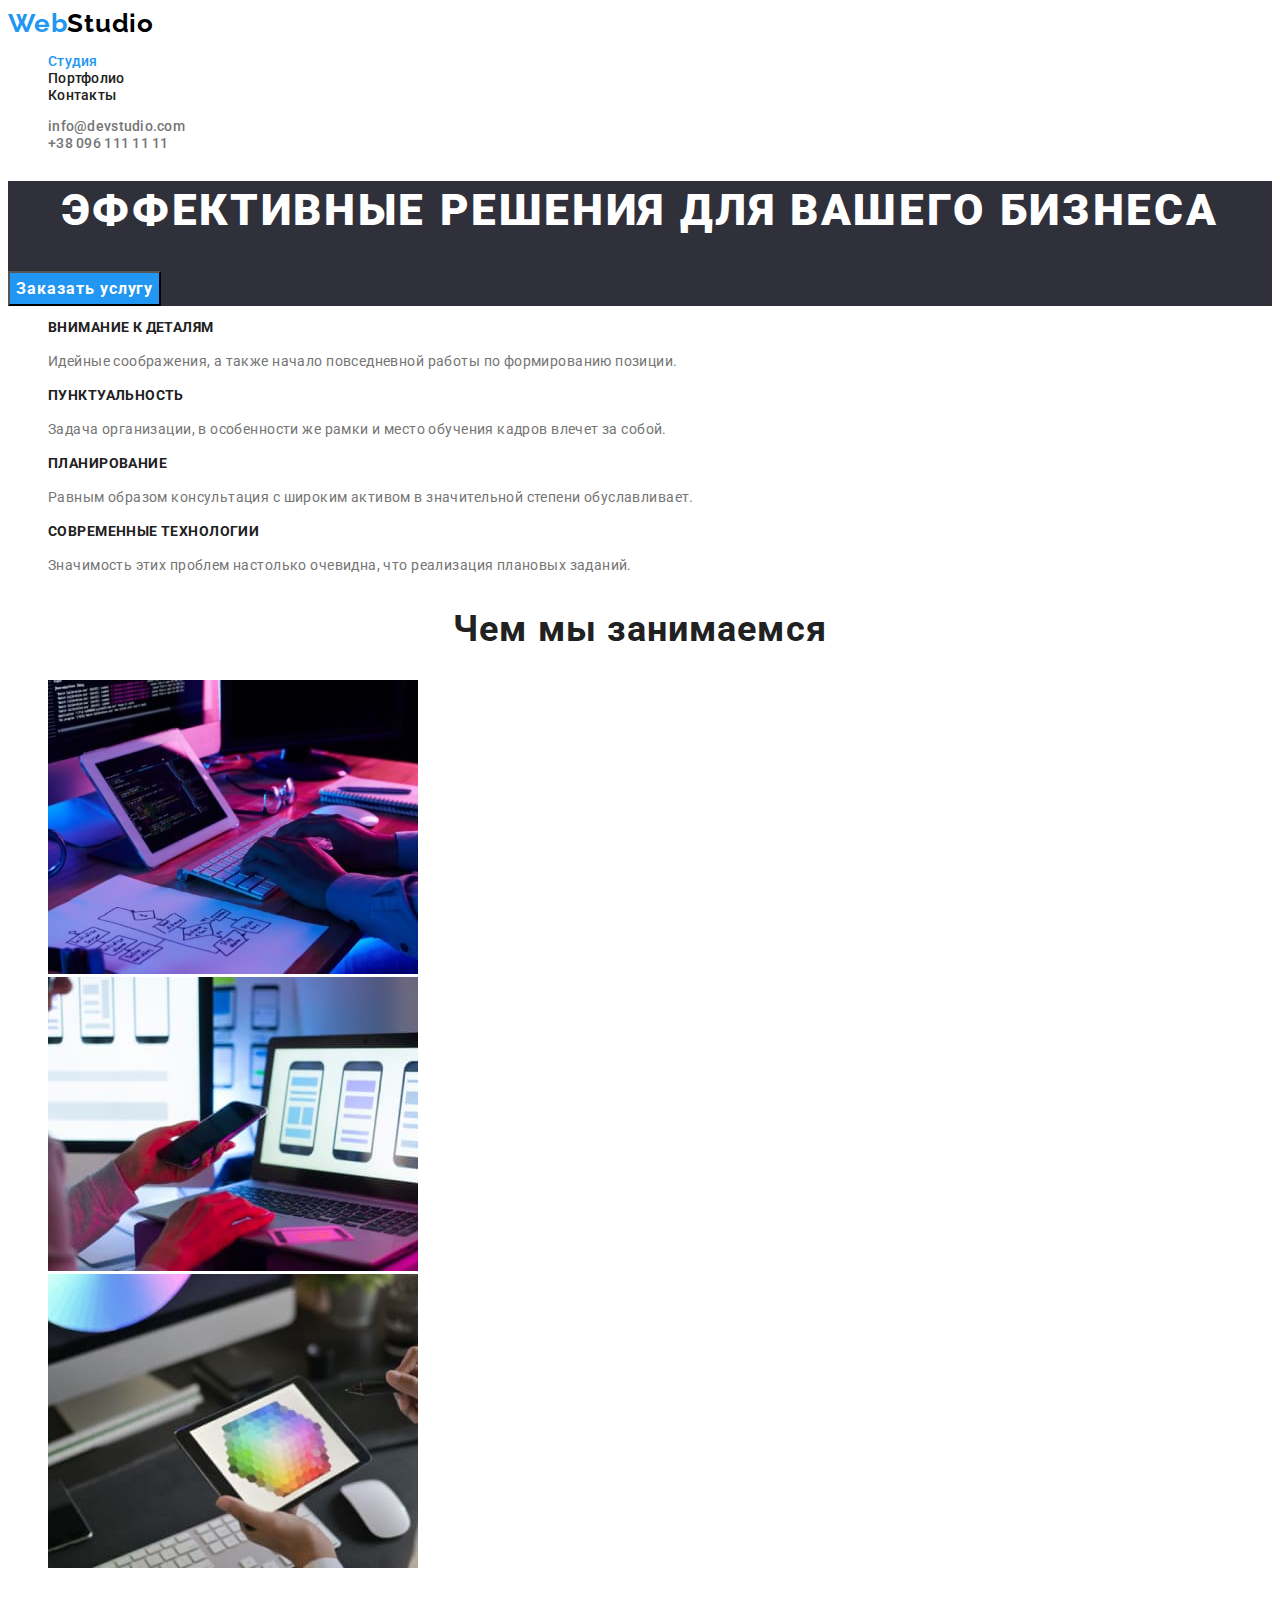
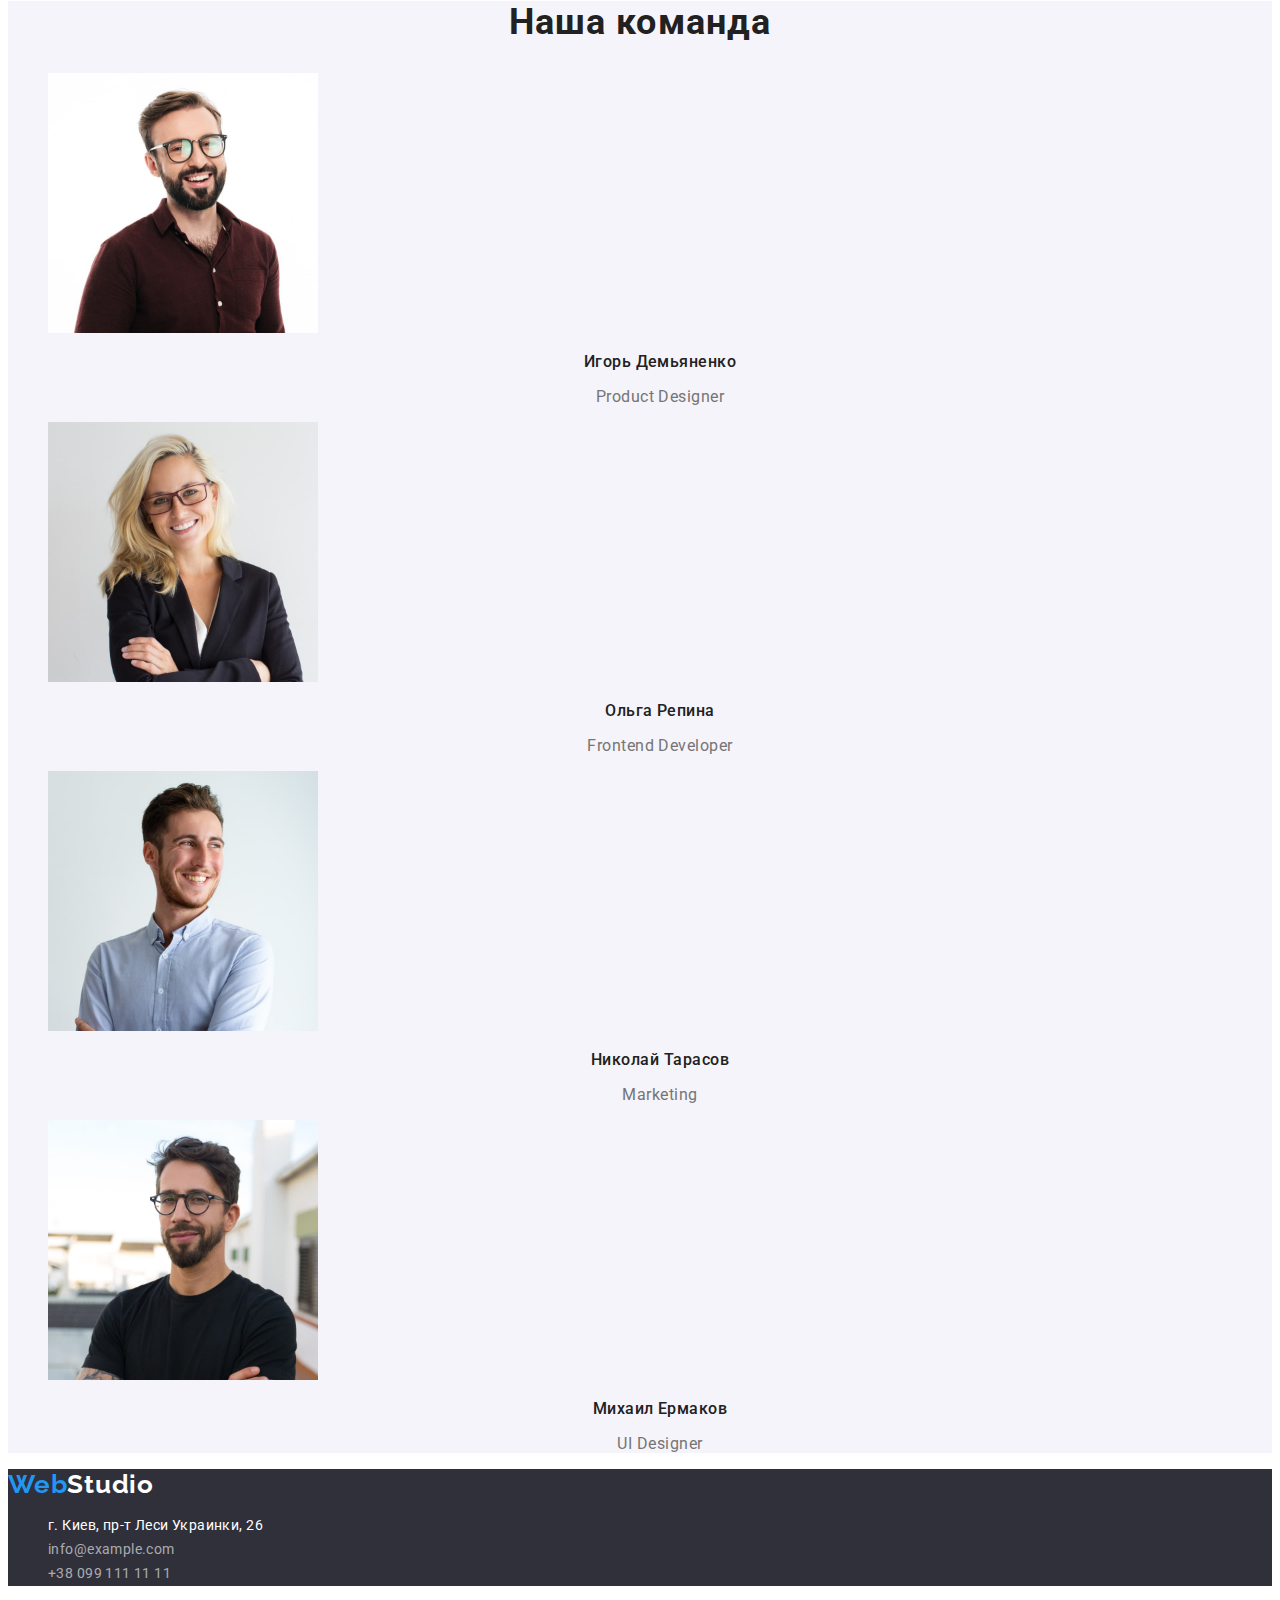
<file: index.html>
<!DOCTYPE html>
<html lang="ru">
  <head>
    <meta charset="UTF-8" />
    <meta http-equiv="X-UA-Compatible" content="IE=edge" />
    <meta name="viewport" content="width=device-width, initial-scale=1.0" />

    <title>WebStudio</title>

    <link rel="preconnect" href="https://fonts.googleapis.com" />
    <link rel="preconnect" href="https://fonts.gstatic.com" crossorigin />
    <link
      href="https://fonts.googleapis.com/css2?family=Raleway:wght@700&family=Roboto:wght@400;500;700;900&display=swap"
      rel="stylesheet"
    />
    <link rel="stylesheet" href="./css/styles.css" />
  </head>
  <body>
    <header class="header">
      <div class="container">
        <nav class="header-navigation">
          <a href="" class="logo"><span class="accent">Web</span>Studio</a>
          <ul class="header-list list">
            <li class="header-item">
              <a href="./index.html" class="header-link link current">Студия</a>
            </li>
            <li class="header-item">
              <a href="./portfolio.html" class="header-link link">Портфолио</a>
            </li>
            <li class="header-item">
              <a href="" class="header-link link">Контакты</a>
            </li>
          </ul>
        </nav>
        <ul class="header-list list">
          <li class="header-item">
            <a class="header-mail link" href="mailto:info@devstudio.com">info@devstudio.com</a>
          </li>
          <li>
            <a class="header-tel link" href="tel:+380961111111">+38 096 111 11 11</a>
          </li>
        </ul>
      </div>
    </header>
    <main>
      <section class="hero">
        <h1 class="hero-title">Эффективные решения для вашего бизнеса</h1>
        <button type="button" class="hero-button">Заказать услугу</button>
      </section>
      <section class="description">
        <h2 class="description-main-title visually-hidden">Описание</h2>
        <ul class="description-list list">
          <li class="description-item">
            <h3 class="description-title">Внимание к деталям</h3>
            <p class="description-text">
              Идейные соображения, а также начало повседневной работы по формированию позиции.
            </p>
          </li>
          <li class="description-item">
            <h3 class="description-title">Пунктуальность</h3>
            <p class="description-text">
              Задача организации, в особенности же рамки и место обучения кадров влечет за собой.
            </p>
          </li>
          <li class="description-item">
            <h3 class="description-title">Планирование</h3>
            <p class="description-text">
              Равным образом консультация с широким активом в значительной степени обуславливает.
            </p>
          </li>
          <li class="description-item">
            <h3 class="description-title">Современные технологии</h3>
            <p class="description-text">
              Значимость этих проблем настолько очевидна, что реализация плановых заданий.
            </p>
          </li>
        </ul>
      </section>
      <section class="examples">
        <h2 class="examples-title">Чем мы занимаемся</h2>
        <ul class="examples-list list">
          <li class="examples-item">
            <img
              class="examples-image"
              src="./images/pic1.jpg"
              alt="Верстка"
              width="370"
              height="294"
            />
          </li>
          <li class="examples-item">
            <img
              class="examples-image"
              src="./images/pic2.jpg"
              alt="Мобильное приложение"
              width="370"
              height="294"
            />
          </li>
          <li class="examples-item">
            <img
              class="examples-image"
              src="./images/pic3.jpg"
              alt="Программное обеспечение"
              width="370"
              height="294"
            />
          </li>
        </ul>
      </section>
      <section class="team">
        <h2 class="team-main-title">Наша команда</h2>
        <ul class="team-list list">
          <li class="team-item">
            <img
              class="team-image"
              src="./images/photo1.jpg"
              alt="Игорь Демьяненко"
              width="270"
              height="260"
            />
            <h3 class="team-title">Игорь Демьяненко</h3>
            <p class="team-text">Product Designer</p>
          </li>
          <li class="team-item">
            <img
              class="team-image"
              src="./images/photo2.jpg"
              alt="Ольга Репина"
              width="270"
              height="260"
            />
            <h3 class="team-title">Ольга Репина</h3>
            <p class="team-text">Frontend Developer</p>
          </li>
          <li class="team-item">
            <img
              class="team-image"
              src="./images/photo3.jpg"
              alt="Николай Тарасов"
              width="270"
              height="260"
            />
            <h3 class="team-title">Николай Тарасов</h3>
            <p class="team-text">Marketing</p>
          </li>
          <li class="team-item">
            <img
              class="team-image"
              src="./images/photo4.jpg"
              alt="Михаил Ермаков"
              width="270"
              height="260"
            />
            <h3 class="team-title">Михаил Ермаков</h3>
            <p class="team-text">UI Designer</p>
          </li>
        </ul>
      </section>
    </main>
    <footer class="footer">
      <a href="" class="logo"><span class="accent">Web</span>Studio</a>
      <address class="footer-adress">
        <ul class="footer-list list">
          <li class="footer-item">
            <a
              class="footer-link"
              href="https://goo.gl/maps/xiwfKXUequ1vyFDw5"
              target="blank"
              rel="noopener, noindex, nofollow "
            >
              г. Киев, пр-т Леси Украинки, 26</a
            >
          </li>
          <li class="footer-item">
            <a class="footer-mail link" href="mailto:info@example.com">info@example.com</a>
          </li>
          <li class="footer-item">
            <a class="footer-tel link" href="tel:+380991111111">+38 099 111 11 11</a>
          </li>
        </ul>
      </address>
    </footer>
  </body>
</html>
</file>
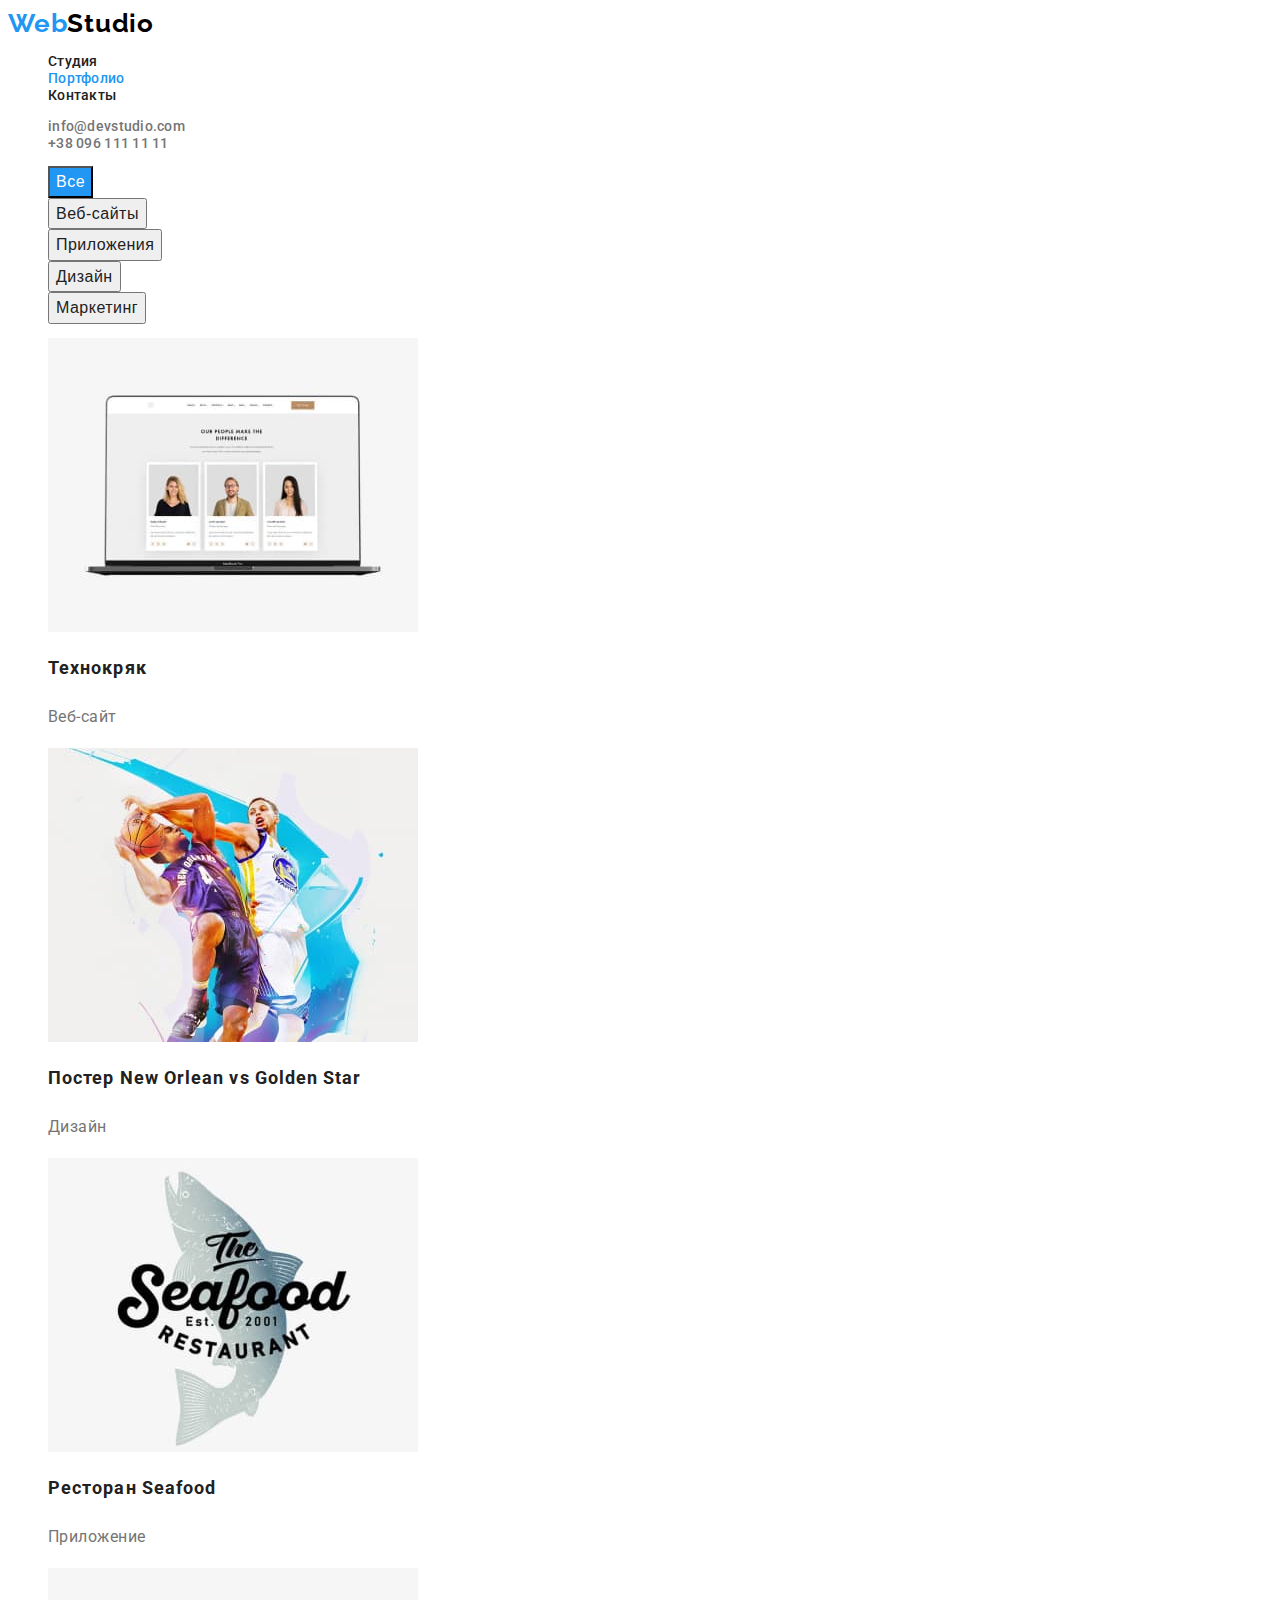
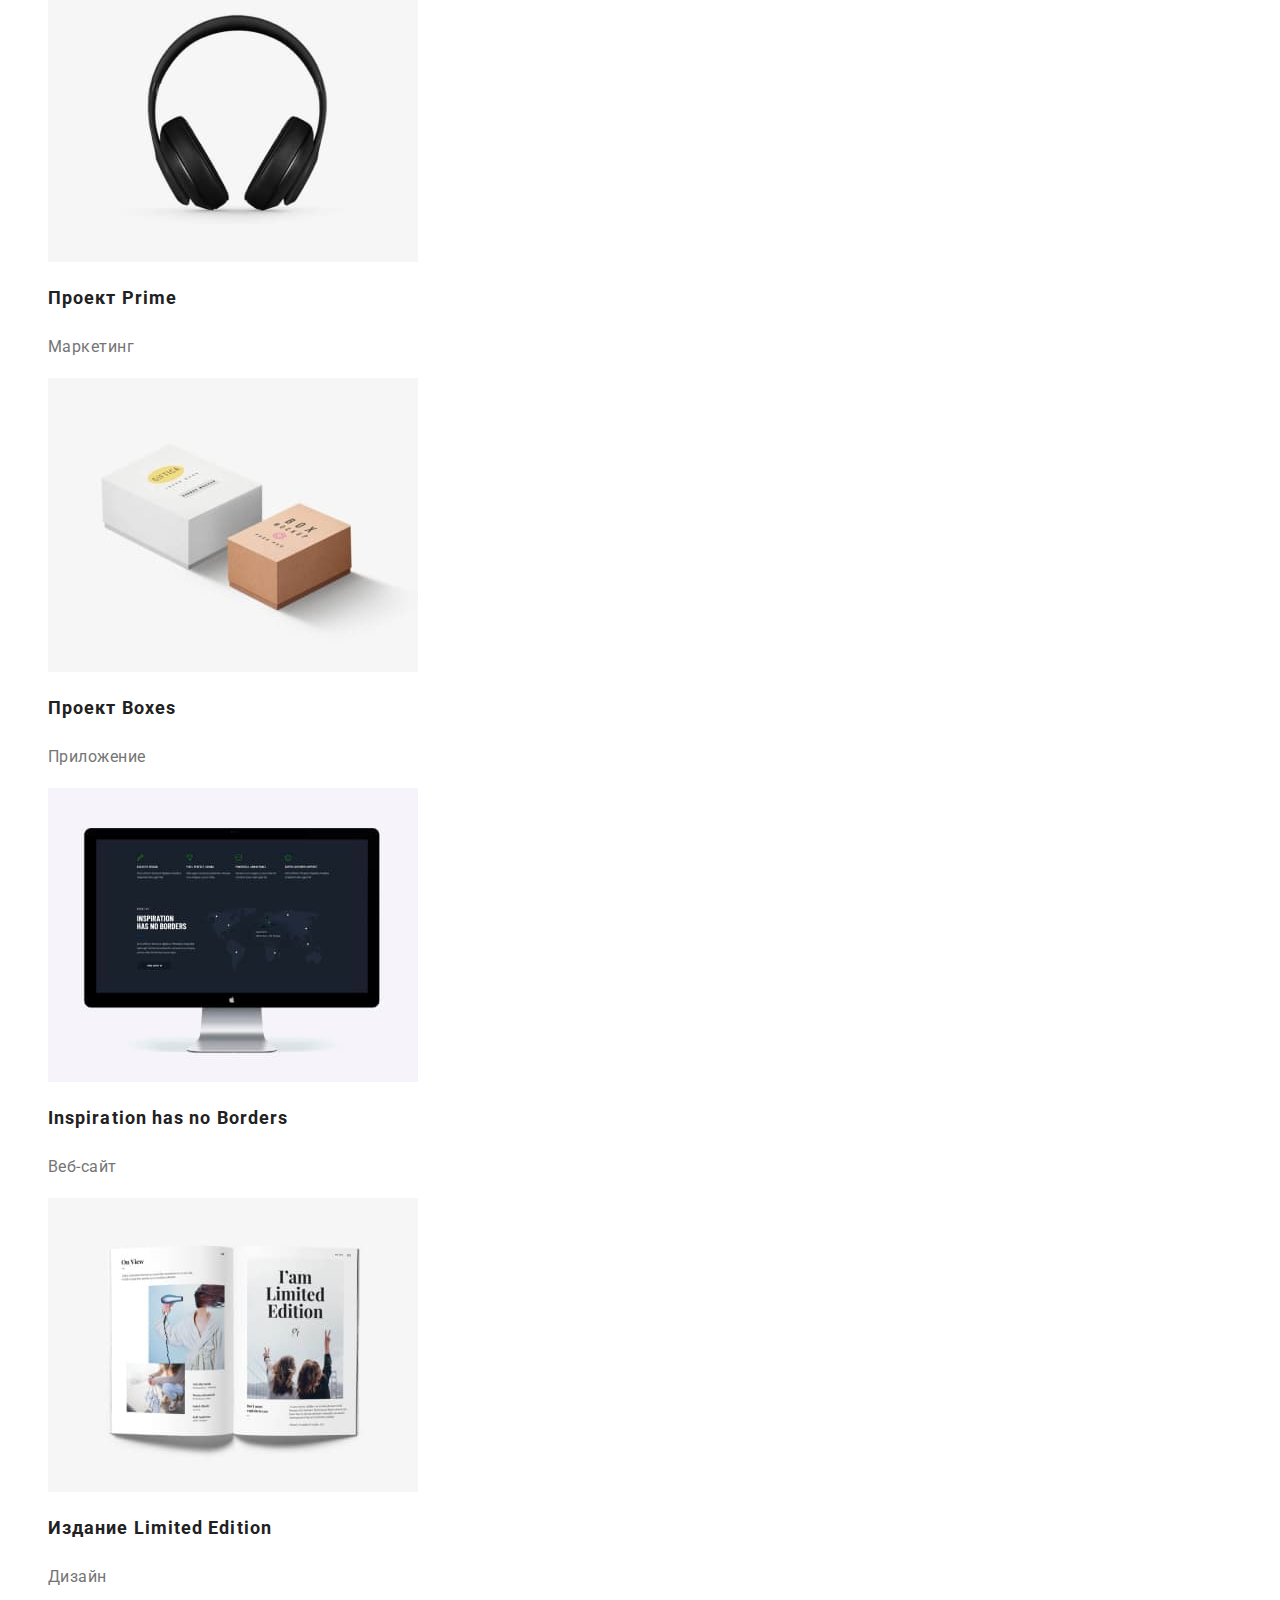
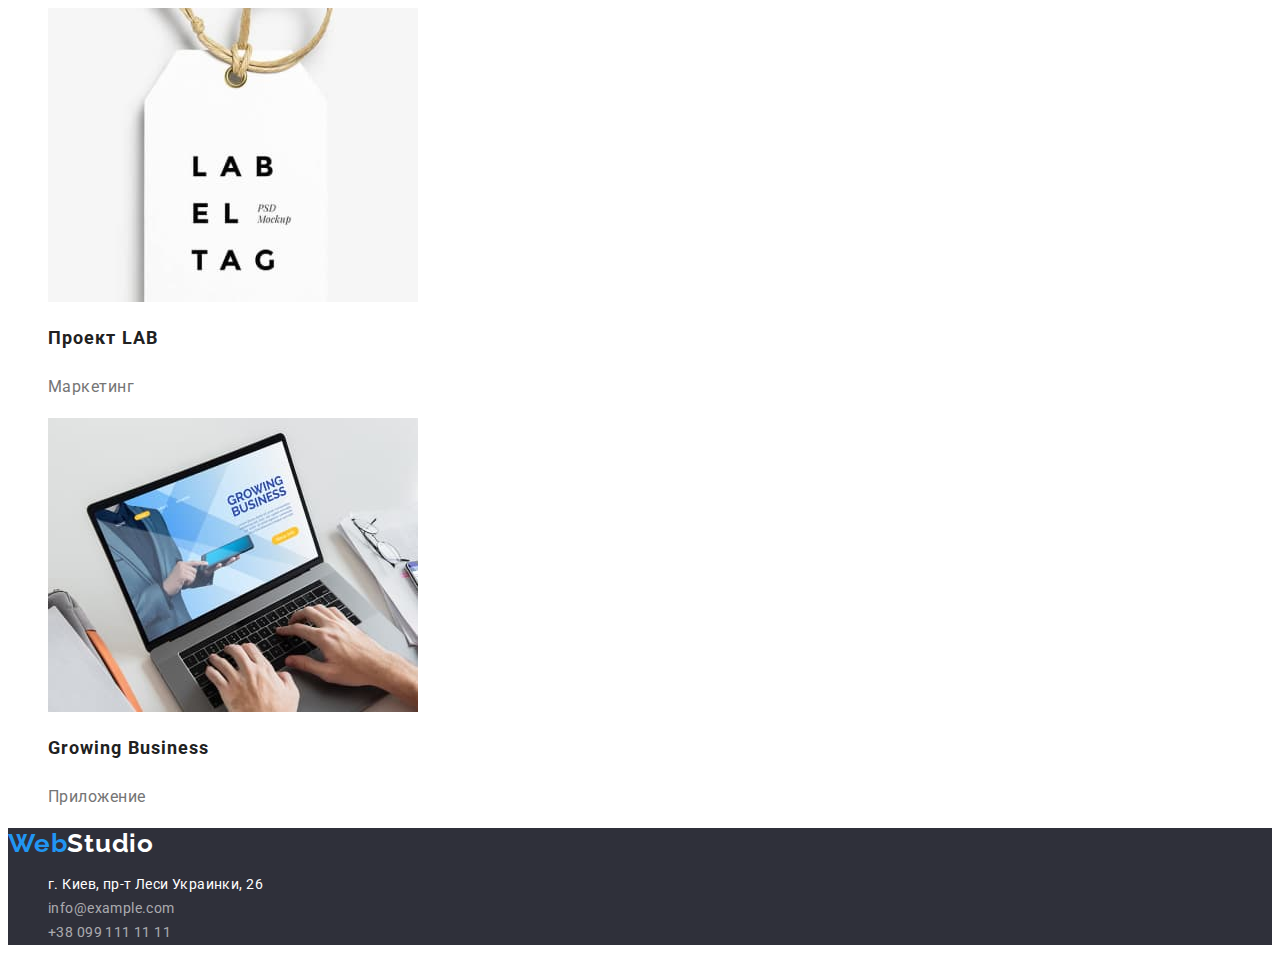
<file: portfolio.html>
<!DOCTYPE html>
<html lang="ru">
  <head>
    <meta charset="UTF-8" />
    <meta http-equiv="X-UA-Compatible" content="IE=edge" />
    <meta name="viewport" content="width=device-width, initial-scale=1.0" />

    <title>Portfolio</title>

    <link rel="preconnect" href="https://fonts.googleapis.com" />
    <link rel="preconnect" href="https://fonts.gstatic.com" crossorigin />
    <link
      href="https://fonts.googleapis.com/css2?family=Raleway:wght@700&family=Roboto:wght@400;500;700;900&display=swap"
      rel="stylesheet"
    />
    <link rel="stylesheet" href="./css/styles.css" />
  </head>
  <body>
    <header class="header">
      <nav class="header-navigation">
        <a href="" class="logo"><span class="accent">Web</span>Studio</a>
        <ul class="header-list list">
          <li class="header-item">
            <a href="./index.html" class="header-link link">Студия</a>
          </li>
          <li class="header-item">
            <a href="" class="header-link link current">Портфолио</a>
          </li>
          <li class="header-item">
            <a href="" class="header-link link">Контакты</a>
          </li>
        </ul>
      </nav>
      <ul class="header-list list">
        <li class="header-item">
          <a class="header-mail link" href="mailto:info@devstudio.com">info@devstudio.com</a>
        </li>
        <li>
          <a class="header-tel link" href="tel:+380961111111">+38 096 111 11 11</a>
        </li>
      </ul>
    </header>
    <main>
      <section class="portfolio">
        <h1 class="portfolio-main-title visually-hidden">portfolio</h1>
        <ul class="portfolio-list-link-btn list">
          <li class="portfolio-item">
            <button type="button" class="portfolio-button current">Все</button>
          </li>
          <li class="portfolio-item">
            <button type="button" class="portfolio-button">Веб-сайты</button>
          </li>
          <li class="portfolio-item">
            <button type="button" class="portfolio-button">Приложения</button>
          </li>
          <li class="portfolio-item">
            <button type="button" class="portfolio-button">Дизайн</button>
          </li>
          <li class="portfolio-item">
            <button type="button" class="portfolio-button">Маркетинг</button>
          </li>
        </ul>
        <ul class="portfolio-list-link list">
          <li class="portfolio-item">
            <a href="" class="portfolio-link link">
              <img
                src="./images/portfolio/portfolio-1.jpg"
                alt="Главная страница сайта"
                width="370"
                height="294"
              />
              <h2 class="portfolio-title">Технокряк</h2>
              <p class="portfolio-text">Веб-сайт</p>
            </a>
          </li>
          <li class="portfolio-item">
            <a href="" class="portfolio-link link">
              <img
                src="./images/portfolio/portfolio-2.jpg"
                alt="постер баскетбольного матча"
                width="370"
                height="294"
              />
              <h2 class="portfolio-title">Постер New Orlean vs Golden Star</h2>
              <p class="portfolio-text">Дизайн</p>
            </a>
          </li>
          <li class="portfolio-item">
            <a href="" class="portfolio-link link">
              <img
                src="./images/portfolio/portfolio-3.jpg"
                alt="логотип ресторана рыба"
                width="370"
                height="294"
              />
              <h2 class="portfolio-title">Ресторан Seafood</h2>
              <p class="portfolio-text">Приложение</p>
            </a>
          </li>
          <li class="portfolio-item">
            <a href="" class="portfolio-link link">
              <img
                src="./images/portfolio/portfolio-4.jpg"
                alt="наушники"
                width="370"
                height="294"
              />
              <h2 class="portfolio-title">Проект Prime</h2>
              <p class="portfolio-text">Маркетинг</p>
            </a>
          </li>
          <li class="portfolio-item">
            <a href="" class="portfolio-link link">
              <img
                src="./images/portfolio/portfolio-5.jpg"
                alt="две коробки"
                width="370"
                height="294"
              />
              <h2 class="portfolio-title">Проект Boxes</h2>
              <p class="portfolio-text">Приложение</p>
            </a>
          </li>
          <li class="portfolio-item">
            <a href="" class="portfolio-link link">
              <img
                src="./images/portfolio/portfolio-6.jpg"
                alt="картинка на компьтере с границами
              континентов "
                width="370"
                height="294"
              />
              <h2 class="portfolio-title">Inspiration has no Borders</h2>
              <p class="portfolio-text">Веб-сайт</p>
            </a>
          </li>
          <li class="portfolio-item">
            <a href="" class="portfolio-link link">
              <img
                src="./images/portfolio/portfolio-7.jpg"
                alt="брошура с картинками"
                width="370"
                height="294"
              />
              <h2 class="portfolio-title">Издание Limited Edition</h2>
              <p class="portfolio-text">Дизайн</p>
            </a>
          </li>
          <li class="portfolio-item">
            <a href="" class="portfolio-link link">
              <img
                src="./images/portfolio/portfolio-8.jpg"
                alt="ярлык на веревке"
                width="370"
                height="294"
              />
              <h2 class="portfolio-title">Проект LAB</h2>
              <p class="portfolio-text">Маркетинг</p>
            </a>
          </li>
          <li class="portfolio-item">
            <a href="" class="portfolio-link link">
              <img
                src="./images/portfolio/portfolio-9.jpg"
                alt="работа за ноутбуком"
                width="370"
                height="294"
              />
              <h2 class="portfolio-title">Growing Business</h2>
              <p class="portfolio-text">Приложение</p>
            </a>
          </li>
        </ul>
      </section>
    </main>

    <footer class="footer">
      <a href="" class="logo"><span class="accent">Web</span>Studio</a>
      <address class="footer-adress">
        <ul class="footer-list list">
          <li class="footer-item">
            <a
              class="footer-link"
              href="https://goo.gl/maps/xiwfKXUequ1vyFDw5"
              target="blank"
              rel="noopener, noindex, nofollow "
            >
              г. Киев, пр-т Леси Украинки, 26</a
            >
          </li>
          <li class="footer-item">
            <a class="footer-mail link" href="mailto:info@example.com">info@example.com</a>
          </li>
          <li class="footer-item">
            <a class="footer-tel link" href="tel:+380991111111">+38 099 111 11 11</a>
          </li>
        </ul>
      </address>
    </footer>
  </body>
</html>
</file>
<file: css/styles.css>
:root {
  --title-color: #212121;
  --accent-color: #2196f3;
  --primary-text-color: #757575;
  --primary-white-color: #ffffff;
}
body {
  font-family: 'Roboto', sans-serif;
  color: #757575;
  background-color: var(--primary-white-color);
  font-size: 14px;
}
.link {
  text-decoration: none;
}
.link:hover,
.link:focus {
  color: var(--accent-color);
}
.list {
  list-style: none;
}
.visually-hidden {
  position: absolute;
  white-space: nowrap;
  width: 1px;
  height: 1px;
  overflow: hidden;
  border: 0;
  padding: 0;
  clip: rect(0 0 0 0);
  clip-path: inset(50%);
  margin: -1px;
}
/* ----------------------------------------------header--------------------------------------------------- */
.logo {
  font-family: 'Raleway';
  font-weight: 700;
  font-size: 26px;
  line-height: 1.2;
  letter-spacing: 0.03em;
  color: var(--accent-color);
  color: #000000;
  text-decoration: none;
}
.header-link {
  font-family: inherit;
  font-weight: 500;
  font-size: 14px;
  line-height: 1.14;
  letter-spacing: 0.02em;
  color: #212121;
}
.header-link.current {
  color: var(--accent-color);
}
.accent {
  color: var(--accent-color);
}
.header-mail,
.header-tel {
  font-weight: 500;
  font-size: 14px;
  line-height: 1.14;
  letter-spacing: 0.02em;
  color: var(--primary-text-color);
}
/*---------------------------------------------- hero------------------------------------------------------ */
.hero {
  background: #2f303a;
}
.hero-title {
  font-weight: 900;
  font-size: 44px;
  line-height: 1.36;
  text-align: center;
  letter-spacing: 0.06em;
  text-transform: uppercase;
  color: var(--primary-white-color);
}
.hero-button {
  font-family: inherit;
  font-weight: 700;
  font-size: 16px;
  line-height: 1.86;
  display: flex;
  align-items: center;
  text-align: center;
  letter-spacing: 0.06em;
  color: var(--primary-white-color);
  background: var(--accent-color);
  cursor: pointer;
}
.description-title {
  font-weight: 700;
  font-size: 14px;
  line-height: 1.14;
  letter-spacing: 0.03em;
  text-transform: uppercase;
  color: var(--title-color);
}
/* ----------------------------------------------description-------------------------------------------------*/
.description-text {
  font-weight: 400;
  font-size: 14px;
  line-height: 1.71;
  letter-spacing: 0.03em;
  color: var(--primary-text-color);
}
/* ---------------------------------------------examples----------------------------------------------------*/
.examples-title,
.team-main-title {
  font-weight: 700;
  font-size: 36px;
  line-height: 1.17;
  text-align: center;
  letter-spacing: 0.03em;
  color: var(--title-color);
}
/* -----------------------------------------------team------------------------------------------------------ */
.team {
  background: #f5f4fa;
}
.team-title {
  font-weight: 500;
  font-size: 16px;
  line-height: 1.19;
  text-align: center;
  letter-spacing: 0.03em;
  color: #212121;
}
.team-text {
  font-weight: 400;
  font-size: 16px;
  line-height: 1.19;
  text-align: center;
  letter-spacing: 0.03em;
  color: var(--primary-text-color);
}
/*-------------------------------------------------footer--------------------------------------------------- */
.footer {
  background-color: #2f303a;
}
.footer-link,
.footer-tel,
.footer-mail {
  font-weight: 400;
  font-style: normal;
  font-size: 14px;
  line-height: 1.71;
  letter-spacing: 0.03em;
  text-decoration: none;
}
.footer-link {
  color: var(--primary-white-color);
}
.footer-tel,
.footer-mail {
  color: rgba(255, 255, 255, 0.6);
}
.footer .logo {
  color: var(--primary-white-color);
}
/* ------------------------------------------------portfolio------------------------------------------------*/
.portfolio-button {
  font-weight: 500;
  font-size: 16px;
  line-height: 1.6;
  text-align: center;
  letter-spacing: 0.03em;
  color: #212121;
  cursor: pointer;
}
.portfolio-button.current {
  color: var(--primary-white-color);
  background-color: var(--accent-color);
}
.portfolio-button:hover,
.portfolio-button:focus {
  color: var(--primary-white-color);
  background-color: var(--accent-color);
}
.portfolio-title {
  font-weight: 700;
  font-size: 18px;
  line-height: 2;
  letter-spacing: 0.06em;
  color: var(--title-color);
}
.portfolio-text {
  font-family: inherit;
  font-size: 16px;
  line-height: 1.88;
  letter-spacing: 0.03em;
  color: var(--primary-text-color);
}
</file>
